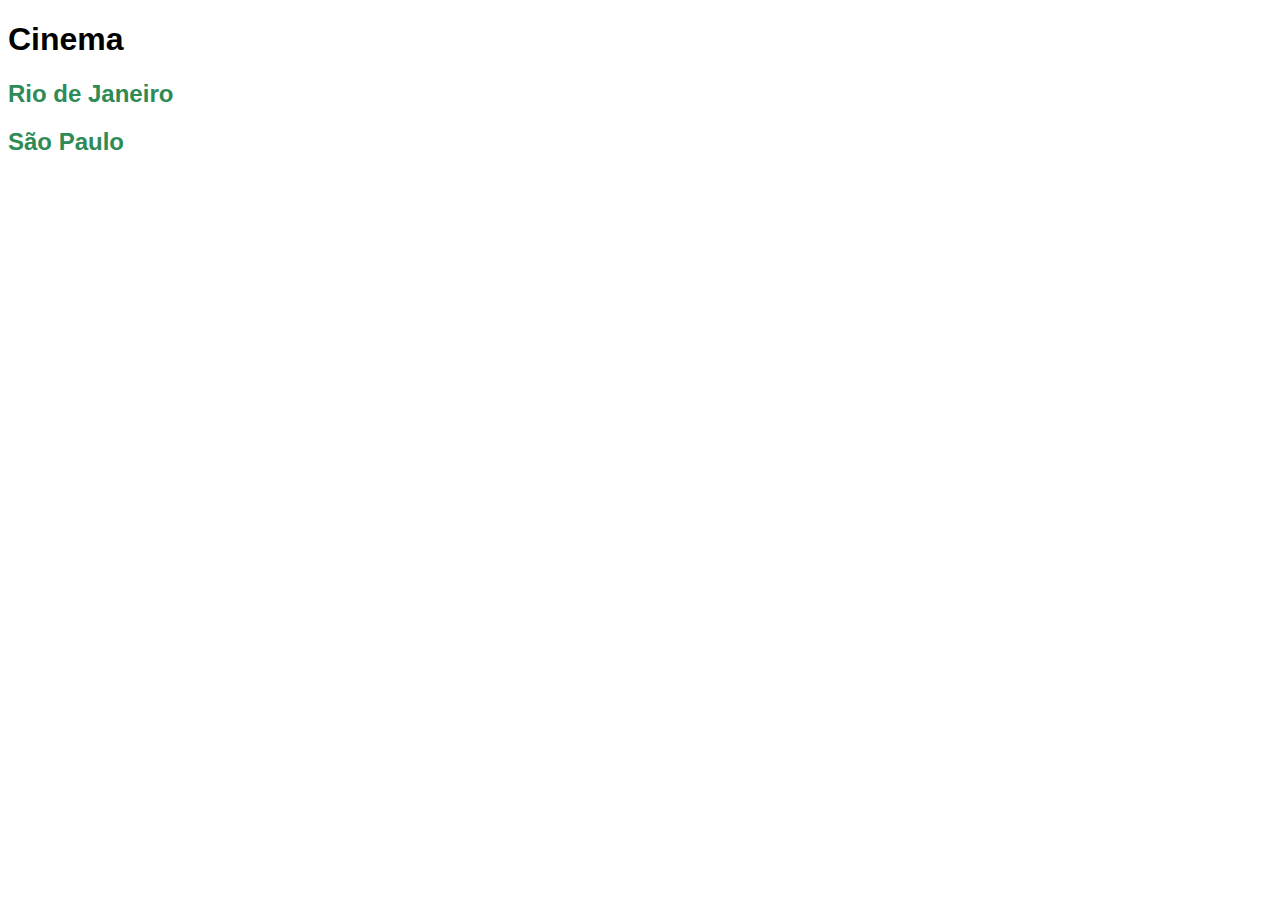
<file: cinema/index.html>
<!DOCTYPE html>
<html lang="en">
<head>
  <meta charset="UTF-8">
  <meta http-equiv="X-UA-Compatible" content="IE=edge">
  <meta name="viewport" content="width=device-width, initial-scale=1.0">
  <link rel="stylesheet" href="css/styles.css">
  <title>Cinema</title>
</head>
<body>
  <h1>Cinema</h1>

  <h2 class="titulo-secundario"><a href="estados/rj.html">Rio de Janeiro</a></h2>
  <h2 class="titulo-secundario"><a href="estados/sp.html">São Paulo</a></h2>
</body>
</html>
</file>
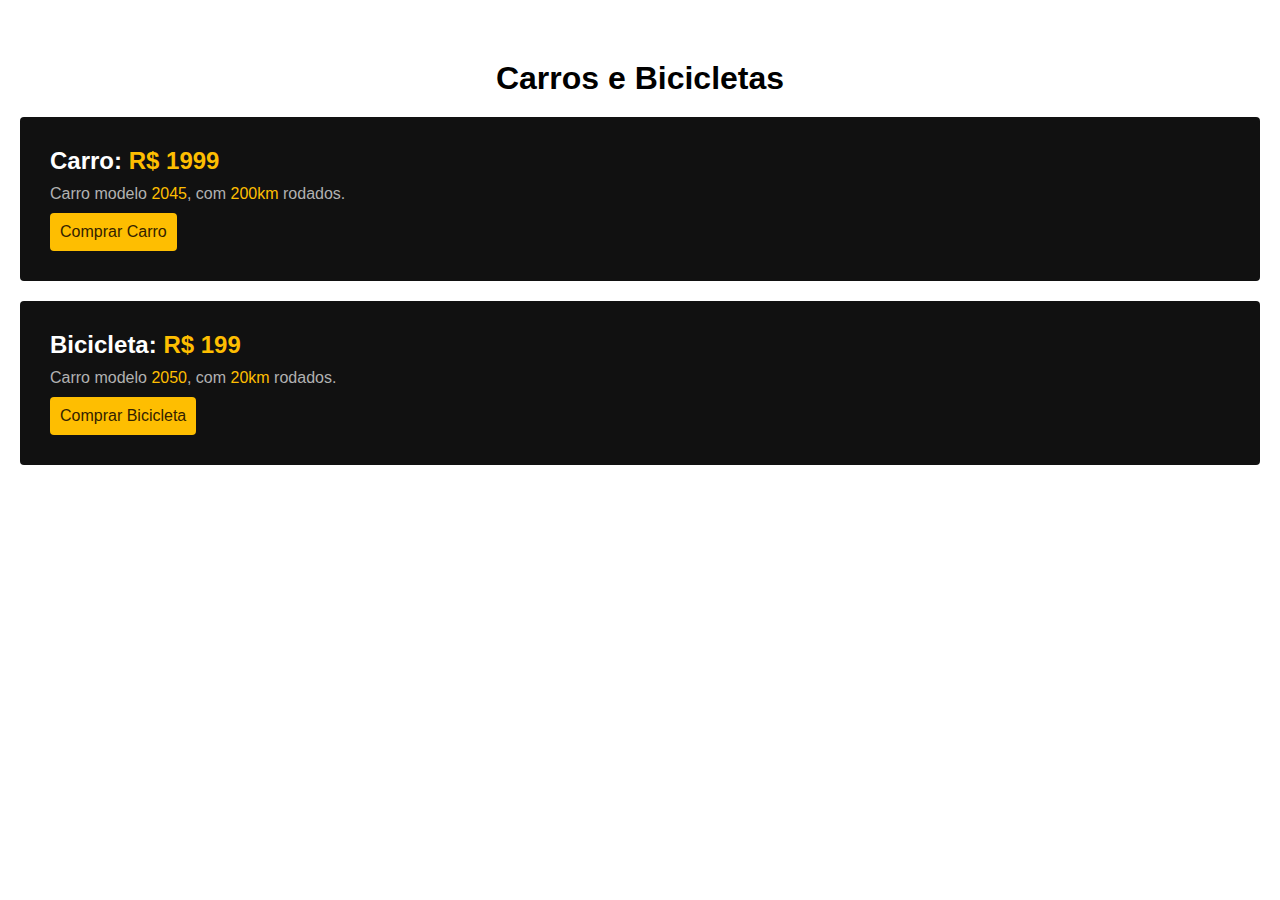
<file: display-exercicio/index.html>
<!DOCTYPE html>
<html lang="en">
<head>
  <meta charset="UTF-8">
  <meta name="viewport" content="width=device-width, initial-scale=1.0">
  <link rel="stylesheet" href="style.css">
  <title>Carros e Bicicletas</title>
</head>
<body>
  <main class="home">
    <h1>Carros e Bicicletas</h1>

    <section class="card">
      <h2>Carro: <span class="destaque">R$ 1999</span></h2>
      <p>Carro modelo <span class="destaque">2045</span>, com <span class="destaque">200km</span> rodados.</p>
      <a href="#" class="btn">Comprar Carro</a>
    </section>
    <section class="card">
      <h2>Bicicleta: <span class="destaque">R$ 199</span></h2>
      <p>Carro modelo <span class="destaque">2050</span>, com <span class="destaque">20km</span> rodados.</p>
      <a href="#" class="btn">Comprar Bicicleta</a>
    </section>
  </main>
</body>
</html>
</file>
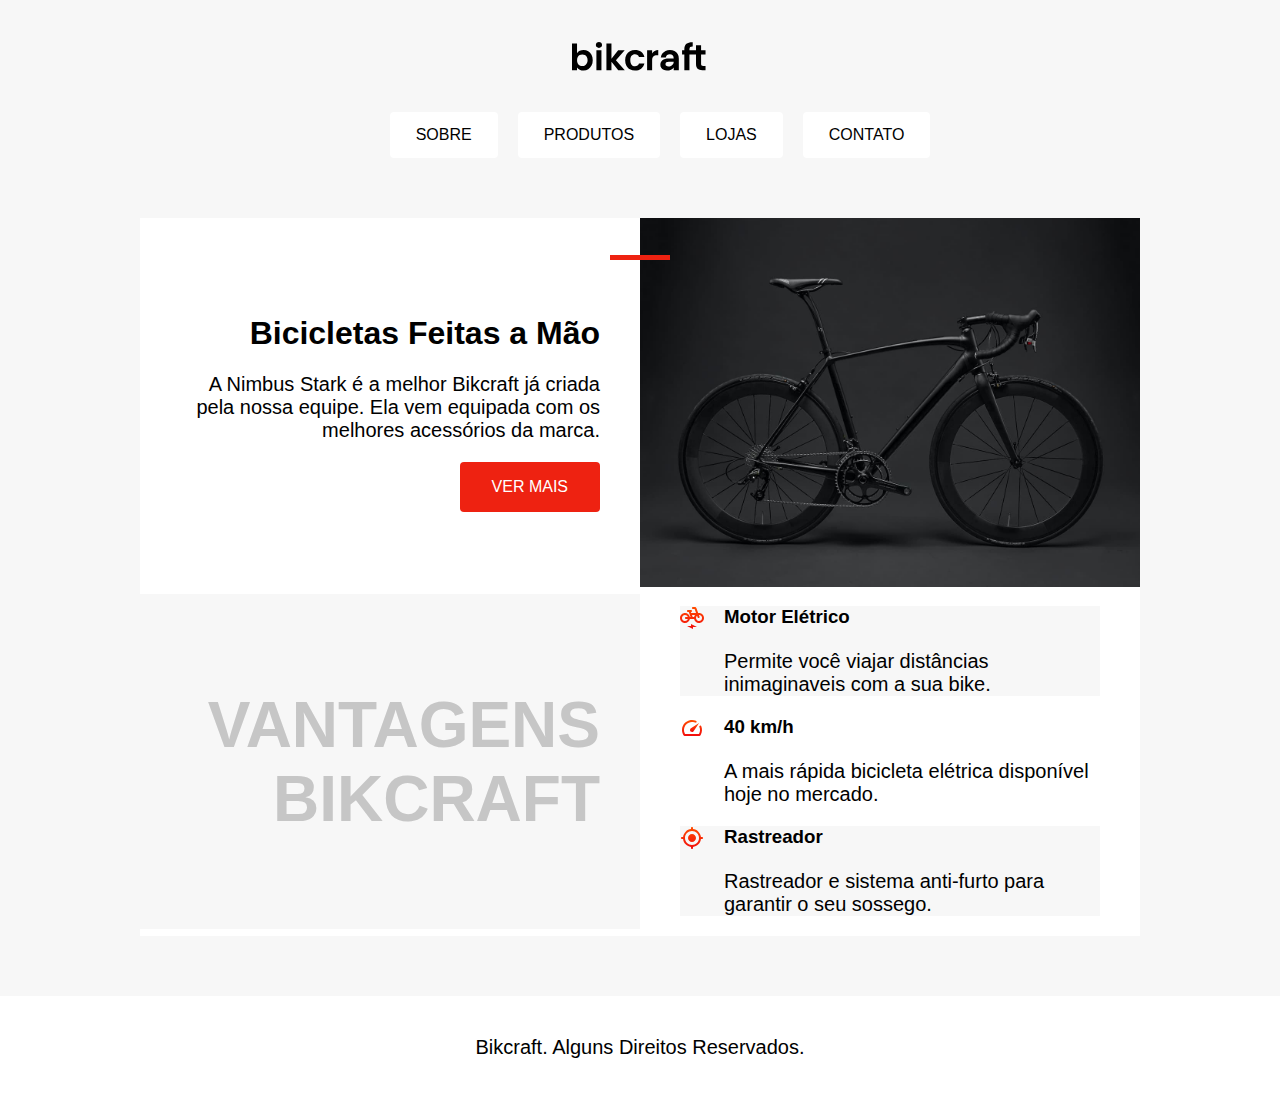
<file: posicionamento-exercicio/index.html>
<!DOCTYPE html>
<html lang="en">
<head>
  <meta charset="UTF-8">
  <meta name="viewport" content="width=device-width, initial-scale=1.0">
  <link rel="stylesheet" href="style.css">
  <title>Bikcraft</title>
</head>
<body>
  <header>
    <img src="img/bikcraft.svg" alt="Logo Bikcraft" class="logo">
    <nav>
      <ul>
        <li>Sobre</li>
        <li>Produtos</li>
        <li>Lojas</li>
        <li>Contato</li>
      </ul>
    </nav>
  </header>
  <main>
    <section>
      <article class="introducao">
        <div class="conteudo">
          <h1>Bicicletas Feitas a Mão</h1>
          <p>A Nimbus Stark é a melhor Bikcraft já criada pela nossa equipe. Ela vem equipada com os melhores acessórios da marca.</p>
          <a href="#">Ver mais</a>
        </div>
        <div><img src="img/bicicleta.jpg" alt="Bicicleta bikcraft"></div>
      </article>
      <article class="vantagens">
        <div class="subtitulo">
          <h2>Vantagens Bikcraft</h2>
        </div>
        <ul>
          <li>
            <h3><img src="img/eletrica.svg" alt="">Motor Elétrico</h3>
            <p>Permite você viajar distâncias inimaginaveis com a sua bike.</p>
          </li>
          <li>
            <h3><img src="img/velocidade.svg" alt="">40 km/h</h3>
            <p>A mais rápida bicicleta elétrica disponível hoje no mercado.</p>
          </li>
          <li>
            <h3><img src="img/rastreador.svg" alt="">Rastreador</h3>
            <p>Rastreador e sistema anti-furto para garantir o seu sossego.</p>
          </li>
        </ul>
      </article>
    </section>
  </main>

  <footer>
    <p>Bikcraft. Alguns Direitos Reservados.</p>
  </footer>
</body>
</html>
</file>
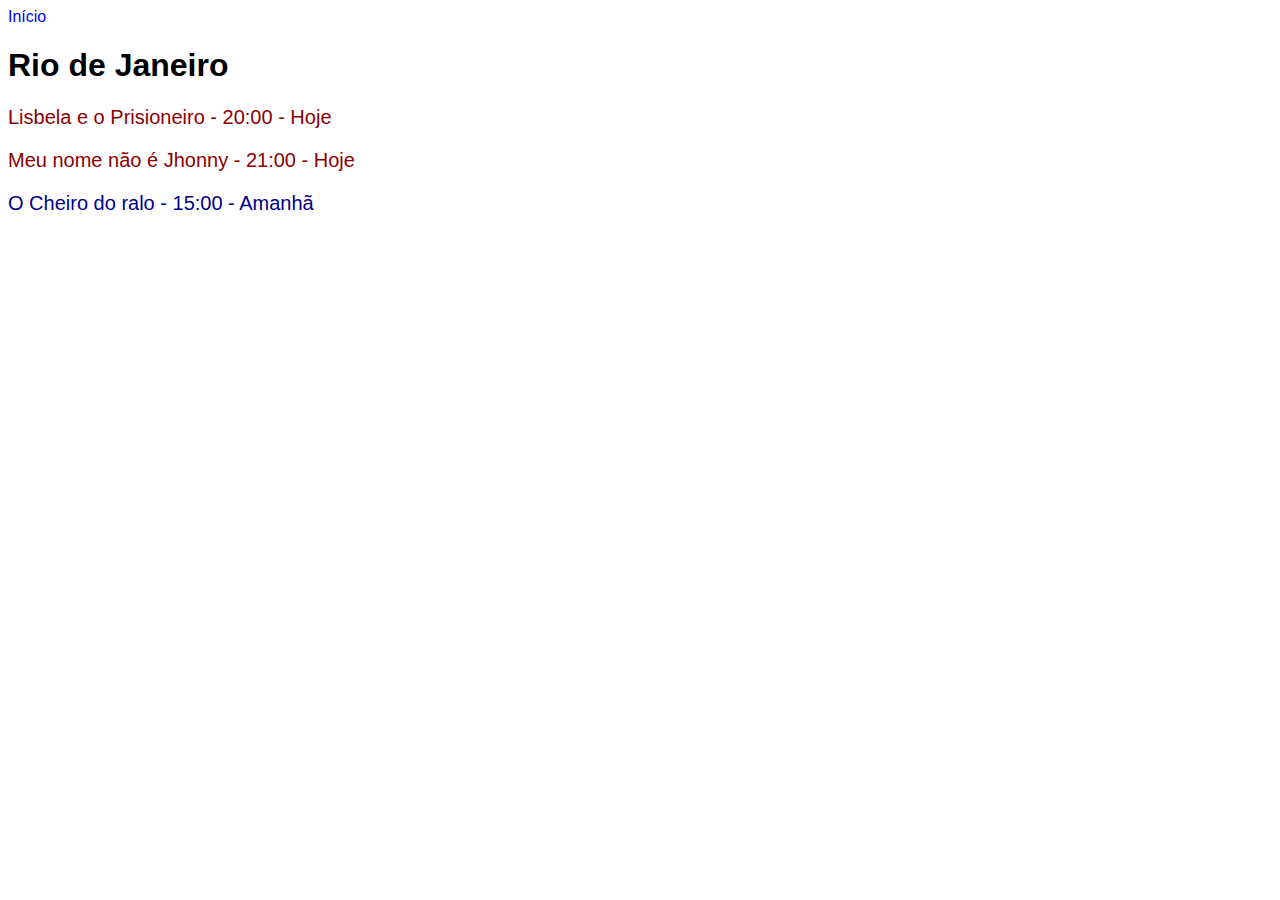
<file: cinema/estados/rj.html>
<!DOCTYPE html>
<html lang="en">
<head>
  <meta charset="UTF-8">
  <meta name="viewport" content="width=device-width, initial-scale=1.0">
  <link rel="stylesheet" href="../css/styles.css">
  <title>Rio de Janeiro</title>
</head>
<body>
  <a href="/index.html">Início</a>

  <h1>Rio de Janeiro</h1>

  <p class="hoje">Lisbela e o Prisioneiro - 20:00 - Hoje</p>
  <p class="hoje">Meu nome não é Jhonny - 21:00 - Hoje</p>
  <p class="amanha">O Cheiro do ralo - 15:00 - Amanhã</p>
</body>
</html>
</file>
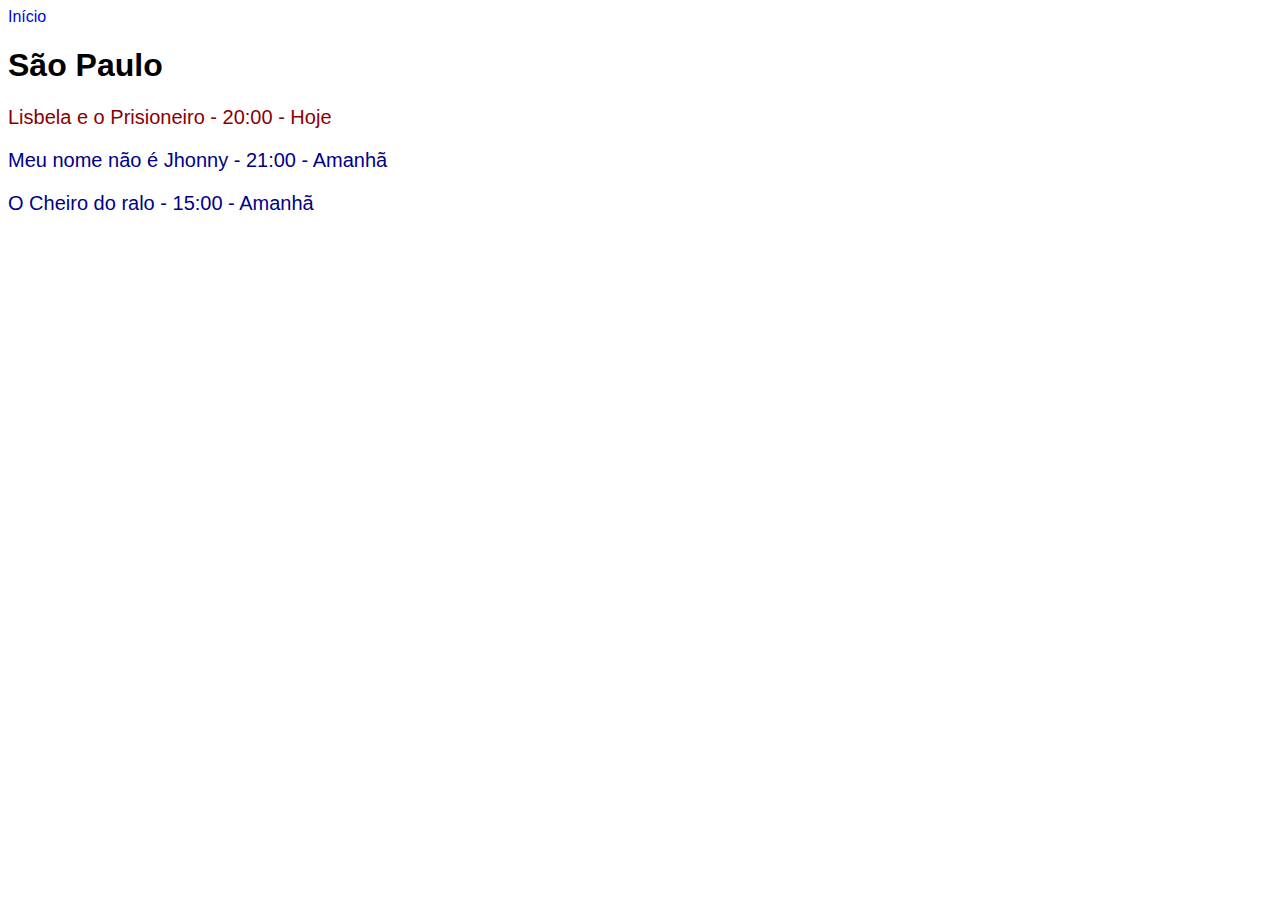
<file: cinema/estados/sp.html>
<!DOCTYPE html>
<html lang="en">
<head>
  <meta charset="UTF-8">
  <meta name="viewport" content="width=device-width, initial-scale=1.0">
  <link rel="stylesheet" href="../css/styles.css">
  <title>São Paulo</title>
</head>
<body>
  <a href="/index.html">Início</a>

  <h1>São Paulo</h1>

  <p class="hoje">Lisbela e o Prisioneiro - 20:00 - Hoje</p>
  <p class="amanha">Meu nome não é Jhonny - 21:00 - Amanhã</p>
  <p class="amanha">O Cheiro do ralo - 15:00 - Amanhã</p>
</body>
</html>
</file>
<file: cinema/css/styles.css>
body {
  font-family: Arial, Helvetica, sans-serif;
}

a {
  text-decoration: none;
}

p {
  font-size: 20px;
}

.titulo-secundario a {
  color: seagreen;
}

.hoje {
  color: darkred;
}

.amanha {
  color: darkblue;
}
</file>
<file: display-exercicio/style.css>
* {
  padding: 0;
  margin: 0;
  box-sizing: border-box;
}

body {
  font-family: Arial, Helvetica, sans-serif;
}

.home {
  padding: 60px 20px;
}

h1 {
  text-align: center;
  margin-bottom: 20px;
}

.card {
  background-color: #111;
  color: #b2b2b2;
  padding: 30px;
  margin-bottom: 20px;
  border-radius: 4px;
}

h2 {
  color: white;
  margin-bottom: 10px;
}

.btn {
  display: inline-block;
  background-color: #febe01;
  color: #332200;;
  text-decoration: none;
  margin-top: 10px;
  padding: 10px;
  border-radius: 4px;
}

.destaque {
  color: #febe01;
}
</file>
<file: posicionamento-exercicio/style.css>
body {
  background-color: #f7f7f7;
  font-family: Arial, Helvetica, sans-serif;
  margin: 0;
}

img {
  display: block;
  max-width: 100%;
  object-fit: cover;
  height: 100%;
}

.logo {
  margin: 40px auto;
}

nav ul {
  display: flex;
  justify-content: center;
  flex-wrap: wrap;
  gap: 20px;
}

nav li {
  list-style: none;
  text-transform: uppercase;
  background-color: white;
  padding: 12px 24px;
  border: 2px solid transparent;
  border-radius: 4px;
}

nav li:hover {
  border-color: #ee2211;
  cursor: pointer;
}

main {
  max-width: 1000px;
  margin: 60px auto;
}

.introducao {
  text-align: end;
  background-color: white;
}

.conteudo {
  padding: 20px 40px;
}

.introducao, .vantagens {
  display: grid;
  grid-template-columns: 1fr 1fr;
  align-items: center;
  justify-content: center;
}

h1 {
  font-size: 32px;
  position: relative;
}

h1::after {
  content: '';
  width: 60px;
  height: 5px;
  display: block;
  background-color: #ee2211;
  position: absolute;
  top: -60px;
  right: -70px;
}

p {
  font-size: 20px;
}

a {
  background-color: #ee2211;
  display: inline-block;
  color: white;
  padding: 16px 32px;
  text-transform: uppercase;
  text-decoration: none;
  border-radius: 4px;
}

a:hover {
  background-color: #b91709;
}

.subtitulo {
  background-color: #f7f7f7;
}

.subtitulo h2 {
  font-size: 64px;
  color: #c6c6c6;
  text-align: end;
  text-transform: uppercase;
  padding: 40px;
}

.vantagens {
  background-color: white;
}

.vantagens ul {
  margin: 0;
  padding: 0 40px;
  list-style: none;
}

.vantagens h3 {
  display: flex;
  gap: 20px;
}

.vantagens li:nth-child(odd) {
  background-color: #f7f7f7;
}

.vantagens li:hover {
  border-left: 4px solid #ee2211;
}

.vantagens li p {
  padding-left: 44px;
}

footer {
  background-color: white;
  text-align: center;
  padding: 20px 10px;
}

@media (max-width: 1000px) {
  h1::after {
    top: -40px;
  }

  .subtitulo h2 {
    font-size: 50px;
  }
}

@media (max-width: 900px) {
  .introducao {
    grid-template-columns: 1fr;
    text-align: start;
  }

  h1::after {
    display: none;
  }

  p {
    font-size: 16px;
  }
}

@media (max-width: 800px) {
  .vantagens {
    grid-template-columns: 1fr;
  }

  .subtitulo h2 {
    text-align: center;
  }
}

@media (max-width: 500px)  {
  .conteudo a {
    font-size: 14px;
    padding: 10px 20px;
  }

  .subtitulo h2 {
    font-size: 40px;
  }
}
</file>
